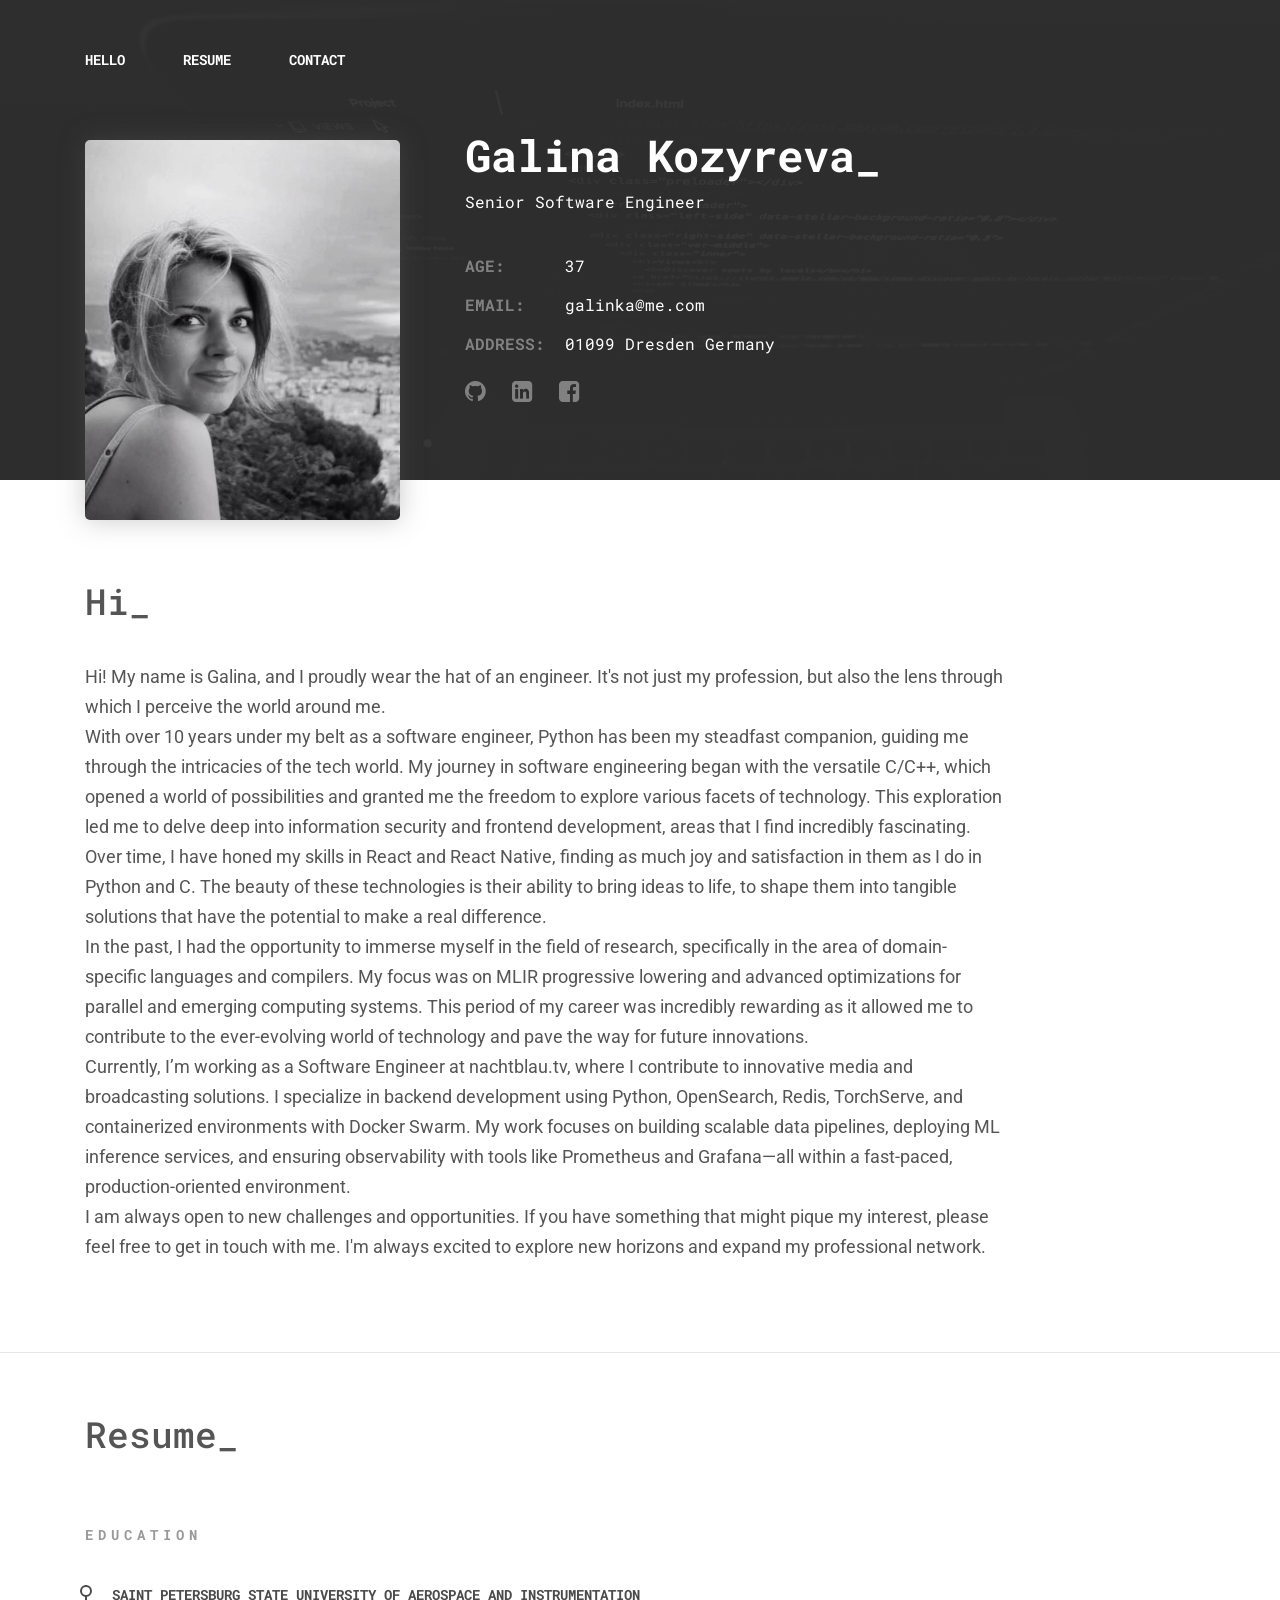
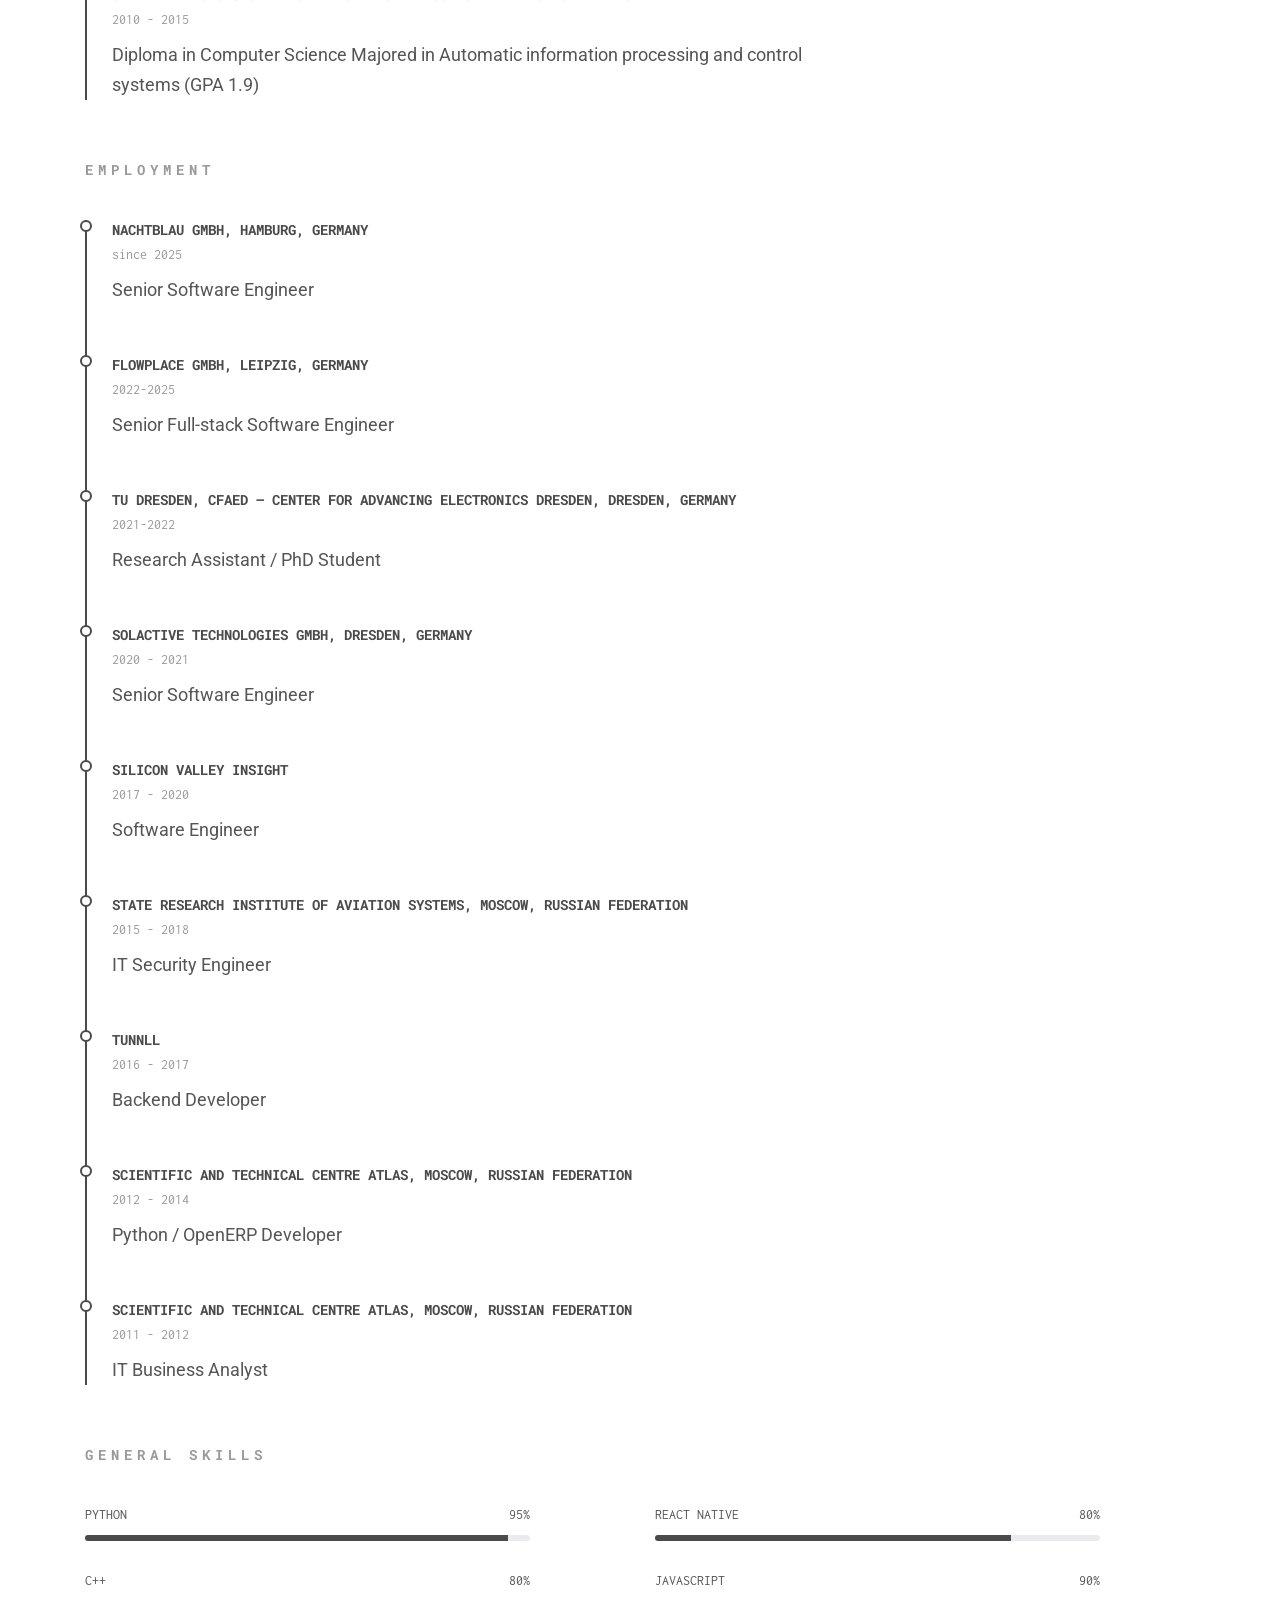
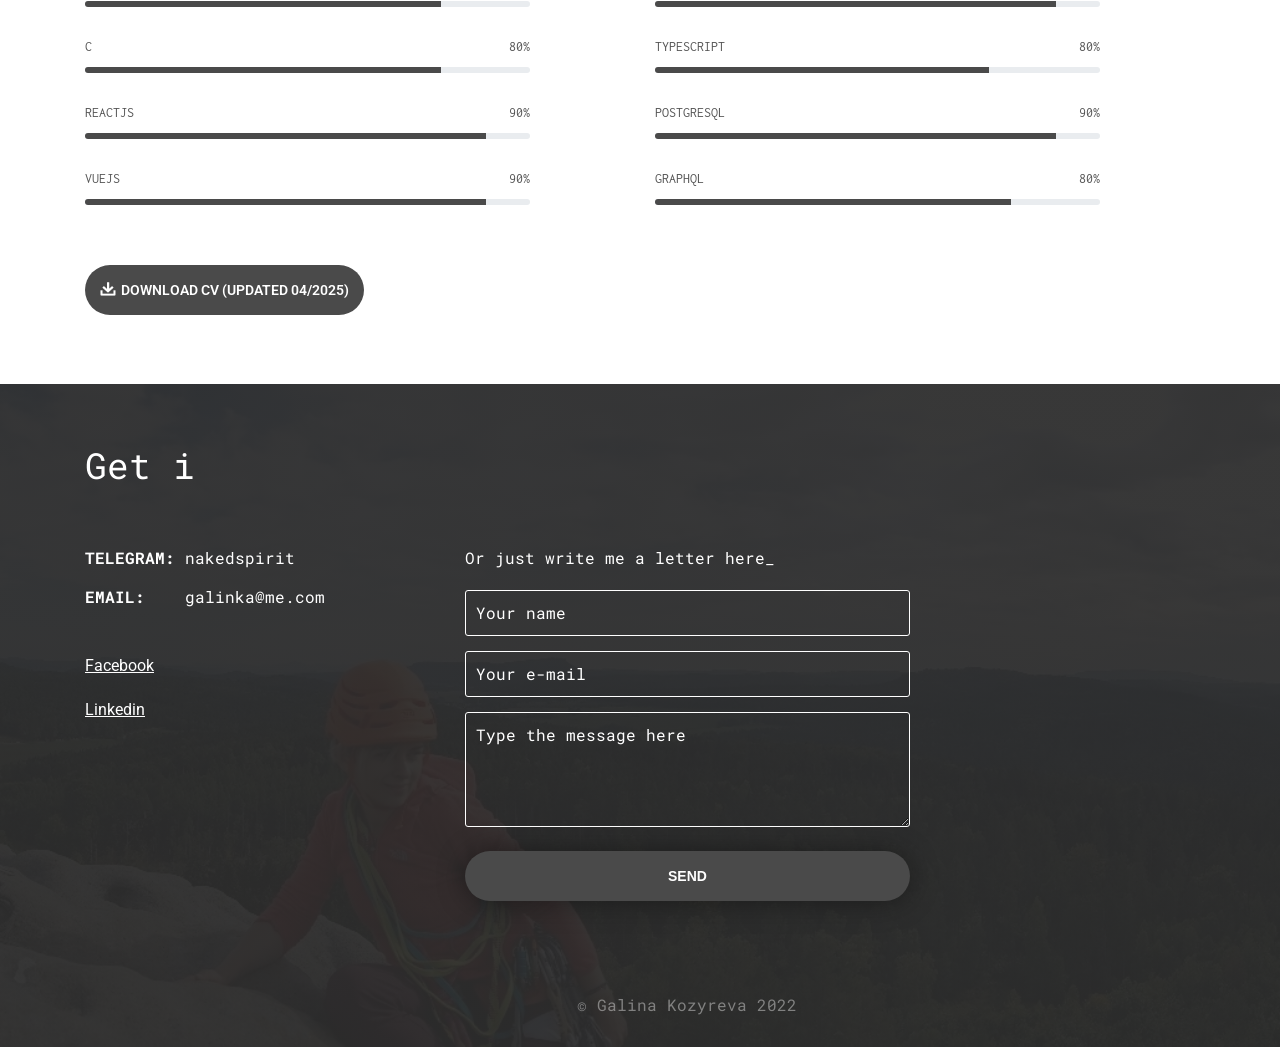
<file: index.html>
<!DOCTYPE html>
<html lang="en">
<head>
  <meta charset="UTF-8">
  <meta name="viewport" content="width=device-width, initial-scale=1.0">
  <meta http-equiv="X-UA-Compatible" content="ie=edge">
  <meta name="description" content="">
  <meta name="author" content="">
  <link rel="stylesheet" href="assets/css/monochrome.css">
  <link rel="stylesheet" href="assets/css/contact-form.css">
  <link href="https://fonts.googleapis.com/css?family=Roboto|Roboto+Mono|Inconsolata" rel="stylesheet">
  <link href="https://cdn.materialdesignicons.com/2.0.46/css/materialdesignicons.min.css" rel="stylesheet">
</head>
<body>

<!--Main menu-->
  <div class="menu">
    <div class="container">
      <div class="row">
        <div class="menu__wrapper d-none d-lg-block col-md-12">
          <nav class="">
            <ul>
              <li><a href="#hello">Hello</a></li>
              <li><a href="#resume">Resume</a></li>
              <!-- <li><a href="#blog">Personal</a></li> -->
              <li><a href="#contact">Contact</a></li>
            </ul>
          </nav>
        </div>
        <div class="menu__wrapper col-md-12 d-lg-none">
          <button type="button" class="menu__mobile-button">
            <span><i class="fa fa-bars" aria-hidden="true"></i></span>
          </button>
        </div>
      </div>
    </div>
  </div>
<!--Main menu-->

<!-- Mobile menu -->
  <div class="mobile-menu d-lg-none">
    <div class="container">
      <div class="mobile-menu__close">
        <span><i class="mdi mdi-close" aria-hidden="true"></i></span>
      </div>
      <nav class="mobile-menu__wrapper">
        <ul>
          <li><a href="#hello">Hello</a></li>
          <li><a href="#resume">Resume</a></li>
          <!-- <li><a href="#blog">Personal</a></li> -->
          <li><a href="#contact">Contact</a></li>
        </ul>
      </nav>
    </div>
  </div>
<!-- Mobile menu -->

<!--Header-->
  <header class="main-header" style="background-image: url(assets/img/img_bg_header.jpg)">
    <div class="container">
      <div class="row personal-profile">
        <div class="col-md-4 personal-profile__avatar">
          <img class="" src="assets/img/img_main.jpg" alt="avatar">
        </div>
        <div class="col-md-8">
          <p class="personal-profile__name">Galina Kozyreva_</p>
          <p class="personal-profile__work">Senior Software Engineer</p>
          <div class="personal-profile__contacts">
            <dl class="contact-list contact-list__opacity-titles">
              <dt>Age:</dt>
              <dd>37</dd>
              <dt>Email:</dt>
              <dd><a href="mailto:galinka@me.com">galinka@me.com</a></dd>
              <dt>Address:</dt>
              <dd>01099 Dresden Germany</dd>
            </dl>
          </div>
          <p class="personal-profile__social">
            <a href="https://github.com/Nakedspirit" target="_blank"><i class="fa fa-github"></i></a>
            <a href="https://www.linkedin.com/in/galina-kozyreva/" target="_blank"><i class="fa fa-linkedin-square"></i></a>
            <a href="https://www.facebook.com/n4kedspirit/" target="_blank"><i class="fa fa-facebook-square"></i></a>
          </p>
        </div>
      </div>
    </div>
  </header>
<!--Header-->

<!--Hello-->
  <section id="hello" class="container section">
    <div class="row">
      <div class="col-md-10">
        <h2 id="hello_header" class="section__title">Hi_</h2>
        <p class="section__description">
          Hi! My name is Galina, and I proudly wear the hat of an engineer. It's not just my profession, but also the lens through which I perceive the world around me.
          <br />
          With over 10 years under my belt as a software engineer, Python has been my steadfast companion, guiding me through the intricacies of the tech world. My journey in software engineering began with the versatile C/C++, which opened a world of possibilities and granted me the freedom to explore various facets of technology. This exploration led me to delve deep into information security and frontend development, areas that I find incredibly fascinating.
          <br />
          Over time, I have honed my skills in React and React Native, finding as much joy and satisfaction in them as I do in Python and C. The beauty of these technologies is their ability to bring ideas to life, to shape them into tangible solutions that have the potential to make a real difference.
          <br />
          In the past, I had the opportunity to immerse myself in the field of research, specifically in the area of domain-specific languages and compilers. My focus was on MLIR progressive lowering and advanced optimizations for parallel and emerging computing systems. This period of my career was incredibly rewarding as it allowed me to contribute to the ever-evolving world of technology and pave the way for future innovations.
          <br />
          Currently, I’m working as a Software Engineer at nachtblau.tv, where I contribute to innovative media and broadcasting solutions. I specialize in backend development using Python, OpenSearch, Redis, TorchServe, and containerized environments with Docker Swarm. My work focuses on building scalable data pipelines, deploying ML inference services, and ensuring observability with tools like Prometheus and Grafana—all within a fast-paced, production-oriented environment.
          <br />
          I am always open to new challenges and opportunities. If you have something that might pique my interest, please feel free to get in touch with me. I'm always excited to explore new horizons and expand my professional network.
          </p>
      </div>
    </div>
  </section>
<!--Hello-->

  <hr>

<!--Resume-->
  <section id="resume" class="container section">
    <div class="row">
      <div class="col-md-10">
        <h2 id="resume_header" class="section__title">Resume_</h2>
      </div>
    </div>
    <div class="row">
      <div class="col-md-8 section__resume resume-list">
        <h3 class="resume-list_title">education</h3>
        <div class="resume-list__block">
          <p class="resume-list__block-title">Saint Petersburg State University of Aerospace and Instrumentation</p>
          <p class="resume-list__block-date">2010 - 2015</p>
          <p>
            Diploma in Computer Science
            Majored in Automatic information processing and control systems (GPA 1.9)
          </p>
        </div>
      </div>
    </div>
    <div class="row">
      <div class="col-md-8 section__resume resume-list">
        <h3 class="resume-list_title">employment</h3>
        <div class="resume-list__block">
          <p class="resume-list__block-title">Nachtblau GmbH, Hamburg, Germany</p>
          <p class="resume-list__block-date">since 2025</p>
          <p>
            Senior Software Engineer
          </p>
        </div>
        <div class="resume-list__block">
          <p class="resume-list__block-title">Flowplace GmbH, Leipzig, Germany</p>
          <p class="resume-list__block-date">2022-2025</p>
          <p>
            Senior Full-stack Software Engineer
          </p>
        </div>
        <div class="resume-list__block">
          <p class="resume-list__block-title">TU Dresden, cfaed – Center for Advancing Electronics Dresden, Dresden, Germany</p>
          <p class="resume-list__block-date">2021-2022</p>
          <p>
            Research Assistant / PhD Student
          </p>
        </div>
        <div class="resume-list__block">
          <p class="resume-list__block-title">Solactive Technologies GmbH, Dresden, Germany</p>
          <p class="resume-list__block-date">2020 - 2021</p>
          <p>
            Senior Software Engineer
          </p>
        </div>
        <div class="resume-list__block">
          <p class="resume-list__block-title">Silicon Valley Insight</p>
          <p class="resume-list__block-date">2017 - 2020</p>
          <p>
            Software Engineer
          </p>
        </div>
        <div class="resume-list__block">
          <p class="resume-list__block-title">State Research Institute of Aviation Systems, Moscow, Russian Federation</p>
          <p class="resume-list__block-date">2015 - 2018</p>
          <p>
            IT Security Engineer
          </p>
        </div>
        <div class="resume-list__block">
          <p class="resume-list__block-title">Tunnll</p>
          <p class="resume-list__block-date">2016 - 2017</p>
          <p>
            Backend Developer
          </p>
        </div>
        <div class="resume-list__block">
          <p class="resume-list__block-title">Scientific and Technical Centre Atlas, Moscow, Russian Federation</p>
          <p class="resume-list__block-date">2012 - 2014</p>
          <p>
            Python / OpenERP Developer
          </p>
        </div>
        <div class="resume-list__block">
          <p class="resume-list__block-title">Scientific and Technical Centre Atlas, Moscow, Russian Federation</p>
          <p class="resume-list__block-date">2011 - 2012</p>
          <p>
            IT Business Analyst
          </p>
        </div>
      </div>
    </div>
    <div class="row section__resume progress-list js-progress-list">
      <div class="col-md-12">
        <h3 class="progress-list__title">general skills</h3>
      </div>
      <div class="col-md-5 mr-auto">
        <div class="progress-list__skill">
          <p>
            <span class="progress-list__skill-title">Python</span>
            <span class="progress-list__skill-value">95%</span>
          </p>
          <div class="progress">
            <div class="progress-bar" role="progressbar" aria-valuenow="95" aria-valuemin="0" aria-valuemax="100" >
            </div>
          </div>
        </div>
        <div class="progress-list__skill">
          <p>
            <span class="progress-list__skill-title">C++</span>
            <span class="progress-list__skill-value">80%</span>
          </p>
          <div class="progress">
            <div class="progress-bar" role="progressbar" aria-valuenow="80" aria-valuemin="0" aria-valuemax="100">
            </div>
          </div>
        </div>
        <div class="progress-list__skill">
          <p>
            <span class="progress-list__skill-title">C</span>
            <span class="progress-list__skill-value">80%</span>
          </p>
          <div class="progress">
            <div class="progress-bar" role="progressbar" aria-valuenow="80" aria-valuemin="0" aria-valuemax="100">
            </div>
          </div>
        </div>
        <div class="progress-list__skill">
          <p>
            <span class="progress-list__skill-title">ReactJS</span>
            <span class="progress-list__skill-value">90%</span>
          </p>
          <div class="progress">
            <div class="progress-bar" role="progressbar" aria-valuenow="90" aria-valuemin="0" aria-valuemax="100">
            </div>
          </div>
        </div>
        <div class="progress-list__skill">
          <p>
            <span class="progress-list__skill-title">VueJS</span>
            <span class="progress-list__skill-value">90%</span>
          </p>
          <div class="progress">
            <div class="progress-bar" role="progressbar" aria-valuenow="90" aria-valuemin="0" aria-valuemax="100">
            </div>
          </div>
        </div>
      </div>
      <div class="col-md-5 mr-auto">
        <div class="progress-list__skill">
          <p>
            <span class="progress-list__skill-title">React Native</span>
            <span class="progress-list__skill-value">80%</span>
          </p>
          <div class="progress">
            <div class="progress-bar" role="progressbar" aria-valuenow="80" aria-valuemin="0" aria-valuemax="100">
            </div>
          </div>
        </div>
        <div class="progress-list__skill">
          <p>
            <span class="progress-list__skill-title">JavaScript</span>
            <span class="progress-list__skill-value">90%</span>
          </p>
          <div class="progress">
            <div class="progress-bar" role="progressbar" aria-valuenow="90" aria-valuemin="0" aria-valuemax="100">
            </div>
          </div>
        </div>
        <div class="progress-list__skill">
          <p>
            <span class="progress-list__skill-title">TypeScript</span>
            <span class="progress-list__skill-value">80%</span>
          </p>
          <div class="progress">
            <div class="progress-bar" role="progressbar" aria-valuenow="75" aria-valuemin="0" aria-valuemax="100">
            </div>
          </div>
        </div>
        <div class="progress-list__skill">
          <p>
            <span class="progress-list__skill-title">PostgreSQL</span>
            <span class="progress-list__skill-value">90%</span>
          </p>
          <div class="progress">
            <div class="progress-bar" role="progressbar" aria-valuenow="90" aria-valuemin="0" aria-valuemax="100">
            </div>
          </div>
        </div>
        <div class="progress-list__skill">
          <p>
            <span class="progress-list__skill-title">GraphQL</span>
            <span class="progress-list__skill-value">80%</span>
          </p>
          <div class="progress">
            <div class="progress-bar" role="progressbar" aria-valuenow="80" aria-valuemin="0" aria-valuemax="100">
            </div>
          </div>
        </div>
      </div>
    </div>
    </br>
      <a href="assets/public/Galina_Kozyreva_CV.pdf" class="section_btn site-btn"><img src="assets/img/img_btn_icon.png" alt="">Download CV (updated 04/2025)</a>
    
  </section>
<!--Resume-->

<!--Blog-->
  <!-- <section id="blog" class="container section">
    <div class="row">
      <div class="col-md-12">
        <h2 id="blog_header" class="section__title">Latest Posts_</h2>
      </div>
    </div>

    <div class="row post-cards">
      <div class="col-md-4">
        <a href="blog.html">
          <div class="post-cards__card">
            <div class="post-cards__img">
              <img src="assets/img/img_blog_1.png" alt="blog_img">
            </div>
            <div class="post-cards__info">
              <p class="post-cards__date">October 22, 2017</p>
              <h3 class="post-cards_title">How to use css-preprocessor</h3>
              <p class="post-cards_description">Lorem ipsum dolor sit amet, consectetur
                adipisicing elit, sed do eiusmod tempr incididunt...
              </p>
            </div>
          </div>
        </a>
      </div>
      <div class="col-md-4">
        <a href="blog.html">
          <div class="post-cards__card">
            <div class="post-cards__img">
              <img src="assets/img/img_blog_2.png" alt="blog_img">
            </div>
            <div class="post-cards__info">
              <p class="post-cards__date">October 22, 2017</p>
              <h3 class="post-cards_title">How I organize my work with code</h3>
              <p class="post-cards_description">Lorem ipsum dolor sit amet, consectetur
                adipisicing elit, sed do eiusmod tempr incididu...
              </p>
            </div>
          </div>
        </a>
      </div>
      <div class="col-md-4">
        <a href="blog.html">
          <div class="post-cards__card">
            <div class="post-cards__img">
              <img src="assets/img/img_blog_3.png" alt="blog_img">
            </div>
            <div class="post-cards__info">
              <p class="post-cards__date">October 22, 2017</p>
              <h3 class="post-cards_title">SVG sprites vs Icon Font</h3>
              <p class="post-cards_description">Lorem ipsum dolor sit amet, consectetur
                adipisicing elit, sed do eiusmod tempr incididu...
              </p>
            </div>
          </div>
        </a>
      </div>
    </div>
  </section> -->
<!--Blog-->

<!--Contact-->
  <div class="background" style="background-image: url(assets/img/img_bg_main.jpg)">
    <div id="contact" class="container section">
      <div class="row">
        <div class="col-md-12">
          <p id="contacts_header" class="section__title">Get in touch_</p>
        </div>
      </div>
      <div class="row contacts">
        <div class="col-md-5 col-lg-4">
          <div class="contacts__list">
            <dl class="contact-list">
              <dt>Telegram:</dt>
              <dd><a href="https://t.me/nakedspirit">nakedspirit</a></dd>
              <dt>Email:</dt>
              <dd><a href="mailto:galinka@me.com">galinka@me.com</a></dd>
            </dl>
          </div>
          <div class="contacts__social">
            <ul>
              <li><a href="https://www.facebook.com/n4kedspirit/">Facebook</a></li>
              <li><a href="https://www.linkedin.com/in/galina-kozyreva/">Linkedin</a></li>
            </ul>
          </div>
        </div>
        <div class="col-md-7 col-lg-5">
          <div class="contacts__form">
            <p class="contacts__form-title">Or just write me a letter here_</p>
            <form class="js-form" action="https://formsubmit.co/ajax/galinka@me.com" method="post">
              <input type="hidden" name="_subject" value="New portfolio contact message">
              <input type="hidden" name="_template" value="table">
              <input type="hidden" name="_captcha" value="true">
              <input class="form-hidden-field" type="text" name="_honey" tabindex="-1" autocomplete="off">
              <div class="form-group">
                <input class="form-field js-field-name" name="name" type="text" placeholder="Your name" maxlength="100" required>
                <span class="form-validation"></span>
                <span class="form-invalid-icon"><i class="mdi mdi-close" aria-hidden="true"></i></span>
              </div>
              <div class="form-group">
                <input class="form-field js-field-email" name="email" type="email" placeholder="Your e-mail" maxlength="160" required>
                <span class="form-validation"></span>
                <span class="form-invalid-icon"><i class="mdi mdi-close" aria-hidden="true"></i></span>
              </div>
              <div class="form-group">
                <textarea class="form-field js-field-message" name="message" placeholder="Type the message here" minlength="10" maxlength="3000" required></textarea>
                <span class="form-validation"></span>
                <span class="form-invalid-icon"><i class="mdi mdi-close" aria-hidden="true"></i></span>
              </div>
              <button class="site-btn site-btn--form" type="submit" value="Send">Send</button>
              <p class="contacts__form-status js-form-status" aria-live="polite"></p>
            </form>
          </div>
          <div class="footer">
            <p>© Galina Kozyreva 2022</p>
          </div>
        </div>
      </div>
    </div>
  </div>
<!--Contact-->

  <script src="assets/js/jquery-2.2.4.min.js"></script>
  <script src="assets/js/popper.min.js"></script>
  <script src="assets/js/bootstrap.min.js"></script>
  <script src="assets/js/menu.js"></script>
  <script src="assets/js/jquery.waypoints.js"></script>
  <script src="assets/js/progress-list.js"></script>
  <script src="assets/js/section.js"></script>
  <script src="assets/js/portfolio-filter.js"></script>
  <script src="assets/js/slider-carousel.js"></script>
  <script src="assets/js/mobile-menu.js"></script>
  <script src="assets/js/contacts.js?v=20260603"></script>
  <script src="assets/js/mbclicker.min.js"></script>
  <script src="assets/js/site-btn.js"></script>
  <script src="assets/js/style-switcher.js"></script>
</body>
</html>
</file>
<file: assets/css/contact-form.css>
.contacts .contacts__form .form-hidden-field {
  display: none !important;
}

.contacts .contacts__form .site-btn--form[disabled] {
  cursor: wait;
  opacity: 0.65;
}

.contacts .contacts__form .contacts__form-status {
  min-height: 20px;
  margin: 12px 0 0;
  color: #fff;
  font-size: 14px;
  line-height: 20px;
  font-family: "Roboto Mono", monospace;
  opacity: 0.85;
}

.contacts .contacts__form .contacts__form-status--error {
  opacity: 1;
}
</file>
